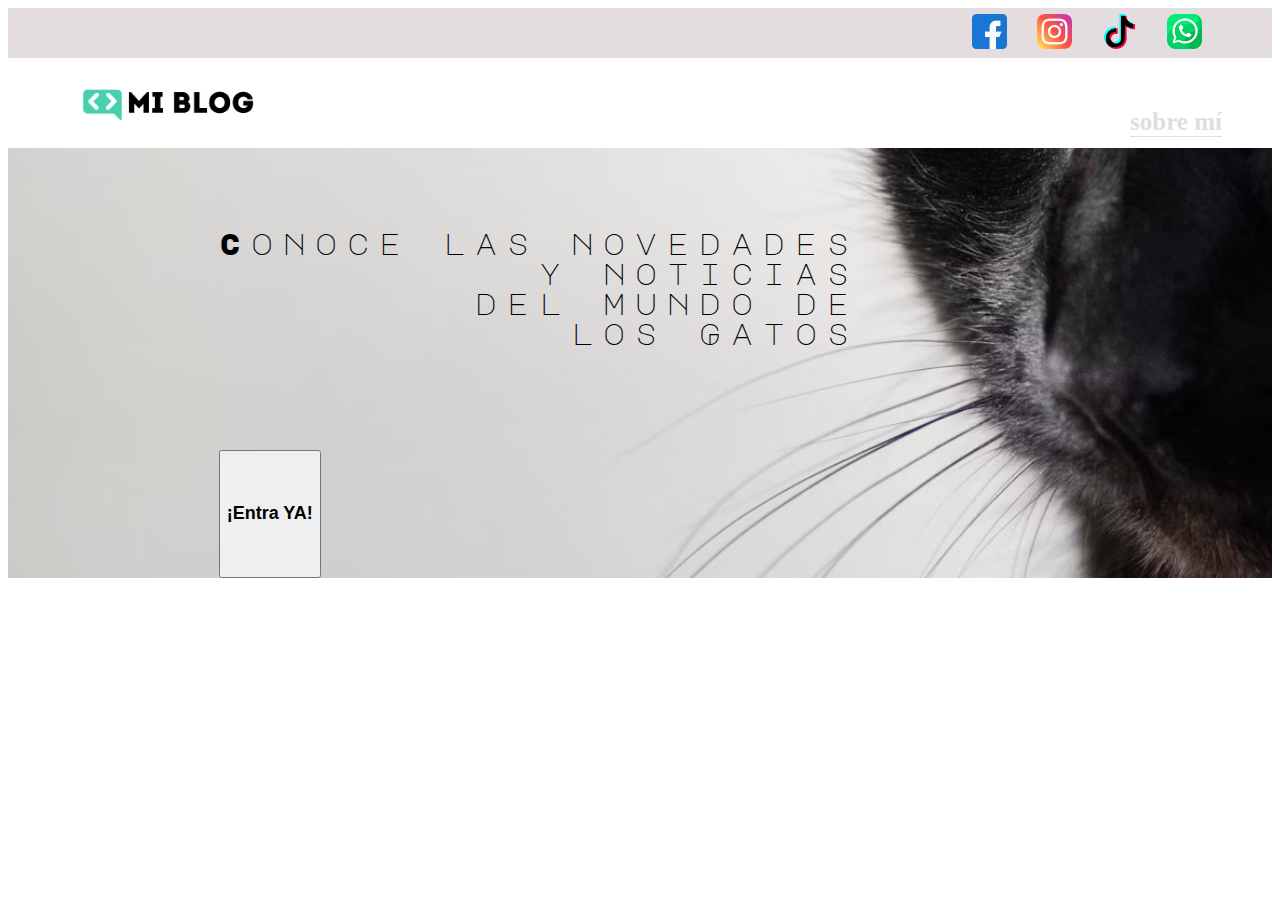
<file: index.html>
<!DOCTYPE html>
<html lang="en">
<head>
    <meta charset="UTF-8">
    <meta name="viewport" content="width=device-width, initial-scale=1.0">
    <link rel="stylesheet" type="text/css" media="screen"   href="./styles/main.css">
    <link rel="stylesheet" href="./styles/font/font/flaticon.css">

    <title>Gatos negros</title>
</head>
<body>
    <header>
        <section class="header-icons-container">
            <!-- linea azul con iconos a redes sociales -->
            <div class="icons">
                <a href="/"><span><img src="./assets/facebook.png" alt="Ir a Facebook" width="35px" height="35px"></span></a>
                <a href="/"><span><img src="./assets/instagram.png" alt="Ir a Instagram" width="35px" height="35px"></span></a>
                <a href="/"><span><img src="./assets/tik-tok.png" alt="Ir a Tik Tok" width="35px" height="35px"></span></a>
                <a href="/"><span><img src="./assets/whatsapp (1).png" alt="Ir a whatsapp" width="35px" height="35px"></span></a>
            </div>
        </section>
        <nav>
            <!-- linea blanca con acceso al blog y pagina sobre mi -->
            <section class="Logo-container">
                <a href="index.html"><img src="./assets/img/Logo-negro.png" alt="logotipo del blog"></a>
            </section>
            <section class="profile-link">
                <a href="./pages/aboutme.html">sobre mí</a>
            </section>
        </nav>
    </header>
    <main class="main">
        <section>
            <span class="main-text">
                Conoce las novedades <br>y noticias <br>del mundo de <br> los Gatos
            </span>
            <button class="main-buttom">
            <a href="./pages/blog.html" >¡Entra YA!</a>
        </button>
        </section>
    </main>
</body>
</html>
</file>
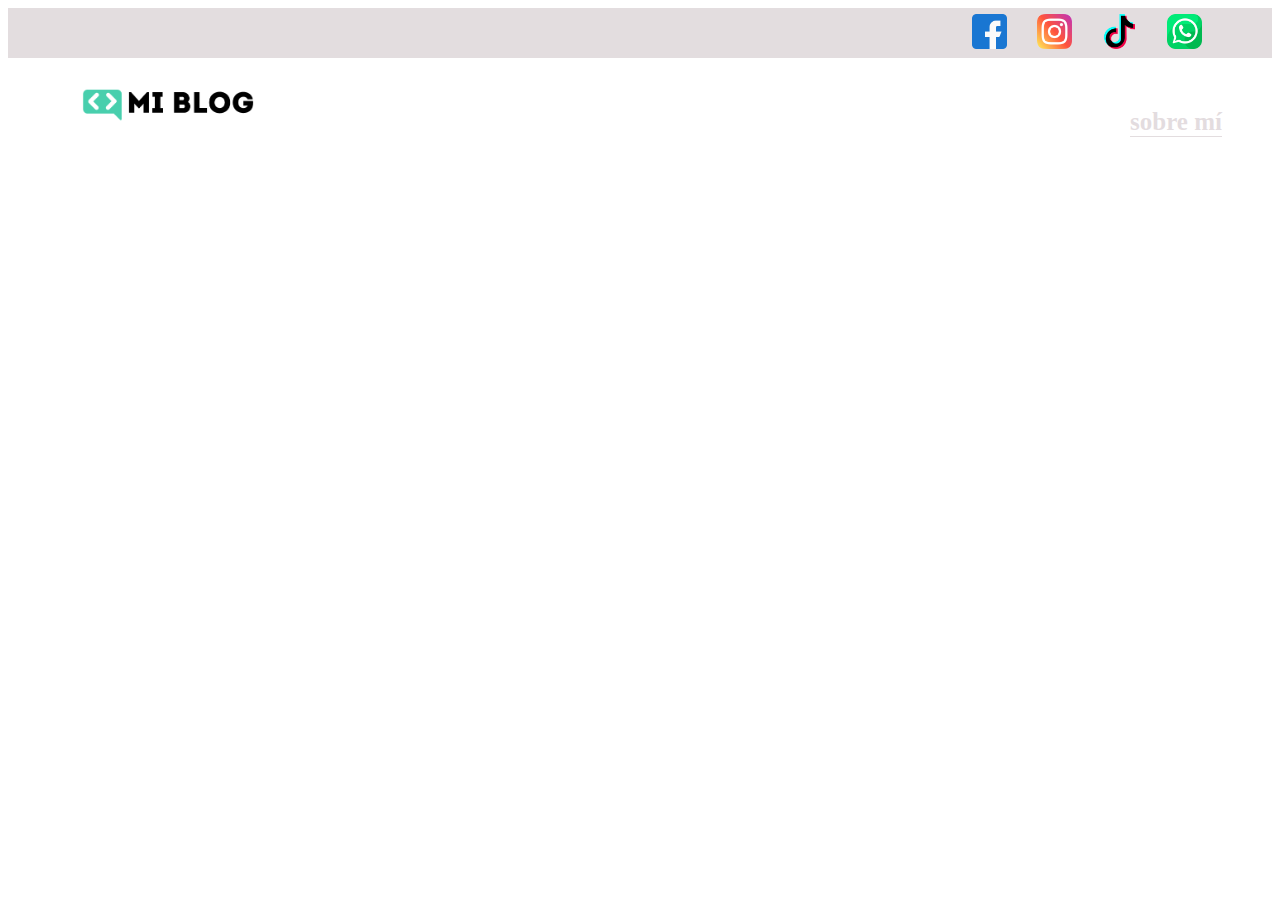
<file: pages/articule.html>
<!DOCTYPE html>
<html lang="en">
<head>
    <meta charset="UTF-8">
    <meta name="viewport" content="width=device-width, initial-scale=1.0">
    <link rel="stylesheet" type="text/css" media="screen"   href="../styles/main.css">
    <link rel="stylesheet" href="../styles/font/font/flaticon.css">
    <title>Un articulo</title>
</head>
<body>
    <header>
        <section class="header-icons-container">
            <!-- linea azul con iconos a redes sociales -->
            <div class="icons">
                <a href="/"><span><img src="../assets/facebook.png" alt="Ir a Facebook" width="35px" height="35px"></span></a>
                <a href="/"><span><img src="../assets/instagram.png" alt="Ir a Instagram" width="35px" height="35px"></span></a>
                <a href="/"><span><img src="../assets/tik-tok.png" alt="Ir a Tik Tok" width="35px" height="35px"></span></a>
                <a href="/"><span><img src="../assets/whatsapp (1).png" alt="Ir a whatsapp" width="35px" height="35px"></span></a>
            </div>
        </section>
        <nav>
            <!-- linea blanca con acceso al blog y pagina sobre mi -->
            <section class="Logo-container">
                <a href="index.html"><img src="../assets/img/Logo-negro.png" alt="logotipo del blog"></a>
            </section>
            <section class="profile-link">
                <a href="./pages/aboutme.html">sobre mí</a>
            </section>
        </nav>
    </header>
</body>
</html>
</file>
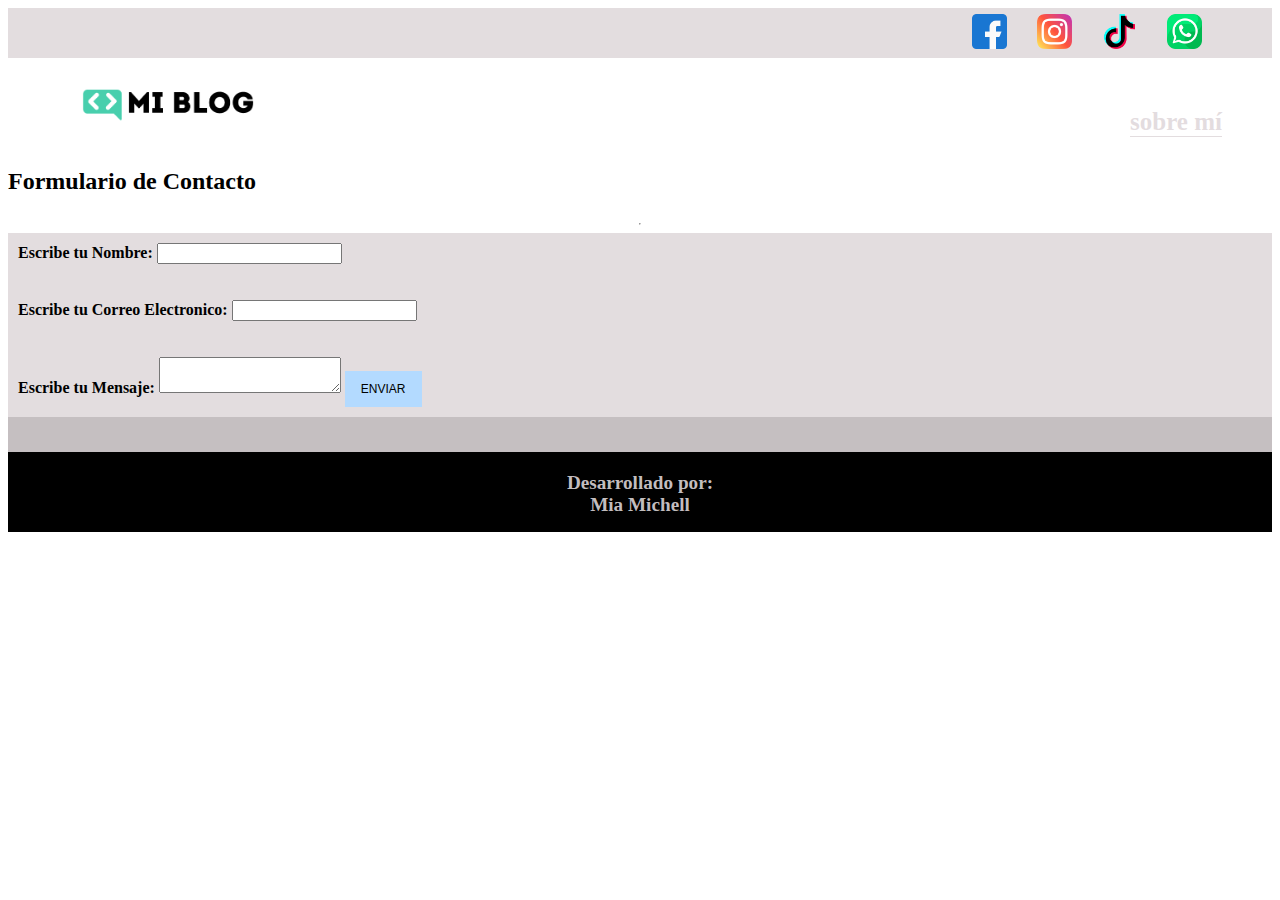
<file: pages/contacto.html>
<!DOCTYPE html>
<html lang="en">
<head>
    <meta charset="UTF-8">
    <meta name="viewport" content="width=device-width, initial-scale=1.0">
    <link rel="stylesheet" type="text/css" media="screen"   href="../styles/main.css">
    <link rel="stylesheet" href="../styles/font/font/flaticon.css">
    <title>Document</title>
</head>
<body>
    <title>Gatos negros</title>
</head>
<body>
    <header>
        <section class="header-icons-container">
            <!-- linea azul con iconos a redes sociales -->
            <div class="icons">
                <a href="/"><span><img src="../assets/facebook.png" alt="Ir a Facebook" width="35px" height="35px"></span></a>
                <a href="/"><span><img src="../assets/instagram.png" alt="Ir a Instagram" width="35px" height="35px"></span></a>
                <a href="/"><span><img src="../assets/tik-tok.png" alt="Ir a Tik Tok" width="35px" height="35px"></span></a>
                <a href="/"><span><img src="../assets/whatsapp (1).png" alt="Ir a whatsapp" width="35px" height="35px"></span></a>
            </div>
        </section>
        <nav>
            <!-- linea blanca con acceso al blog y pagina sobre mi -->
            <section class="Logo-container">
                <a href="index.html"><img src="../assets/img/Logo-negro.png" alt="logotipo del blog"></a>
            </section>
            <section class="profile-link">
                <a href="../pages/aboutme.html">sobre mí</a>
            </section>
        </nav>
    </header>
    <main class="blog-main">
        <h2> Formulario de Contacto</h2>
        <hr>
        <form action=""   method="post">
            <label for="nombre "> Escribe tu Nombre:</label>
            <input type="text" id="nombre" name="nombre">
            <br><br><br>
            <label for="mail"> Escribe tu Correo Electronico:
            <input type="mail" name="mail" id="mail">
            <br><br><br>
            <label for="Mensaje"> Escribe tu Mensaje:
                <textarea name="mensaje" id="mensaje"></textarea>
            </label>
            <button  class="blog-buttom"  type="summit" >
                ENVIAR
            </button>
            </label>
        </form>
    </main>
    <footer>
        <p>Desarrollado por: <br>
        Mia Michell</p>
    </footer>
</body>
</html>
</file>
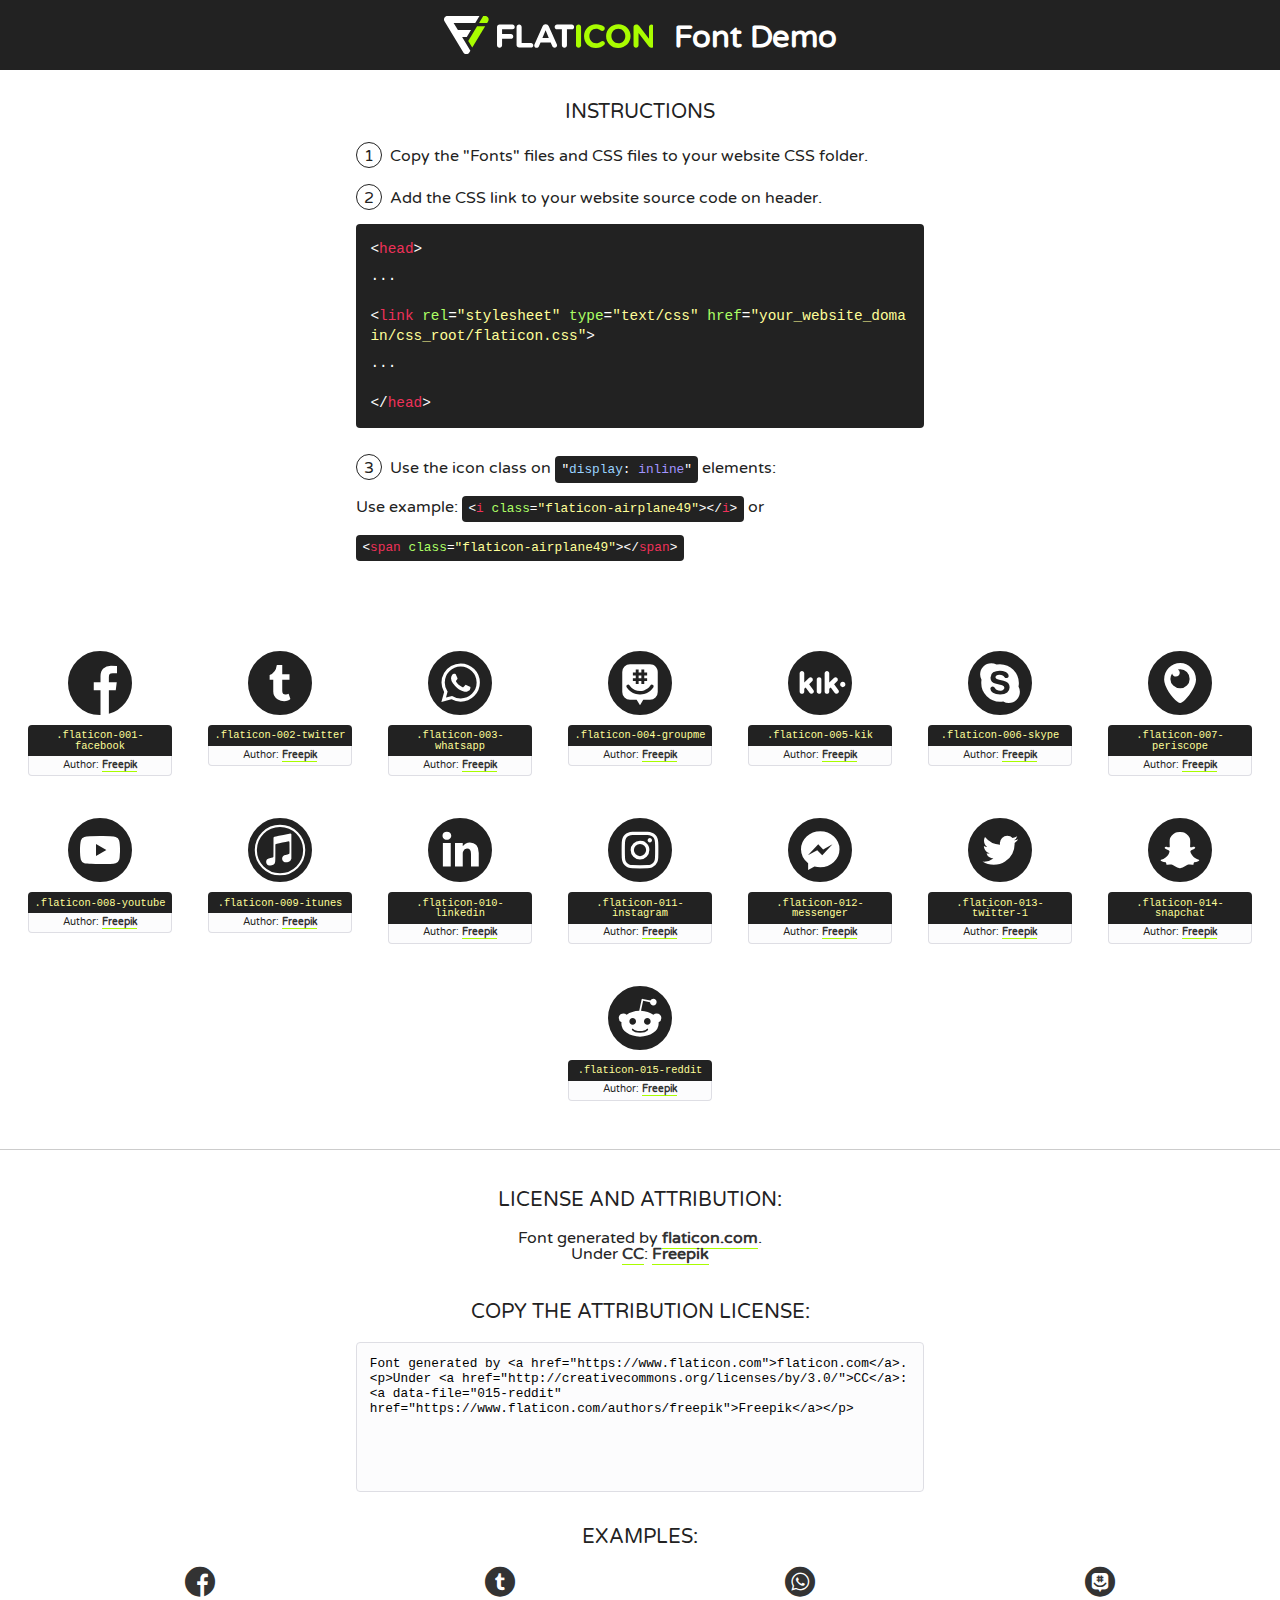
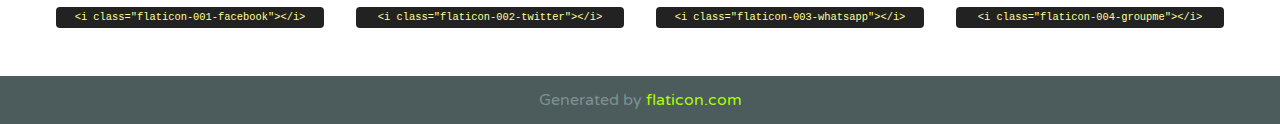
<file: styles/font/font/flaticon.html>
<!DOCTYPE html>
<!--
  Flaticon icon font: Flaticon
  Creation date: 20/12/2018 09:27
-->
<html>
<!DOCTYPE html>
<html>

<head>
    <title>Flaticon WebFont</title>
    <link href="http://fonts.googleapis.com/css?family=Varela+Round" rel="stylesheet" type="text/css" />
    <link rel="stylesheet" type="text/css" href="flaticon.css">
    <meta charset="UTF-8">
    <style>
    html, body, div, span, applet, object, iframe,
    h1, h2, h3, h4, h5, h6, p, blockquote, pre,
    a, abbr, acronym, address, big, cite, code,
    del, dfn, em, img, ins, kbd, q, s, samp,
    small, strike, strong, sub, sup, tt, var,
    b, u, i, center,
    dl, dt, dd, ol, ul, li,
    fieldset, form, label, legend,
    table, caption, tbody, tfoot, thead, tr, th, td,
    article, aside, canvas, details, embed, 
    figure, figcaption, footer, header, hgroup, 
    menu, nav, output, ruby, section, summary,
    time, mark, audio, video {
        margin: 0;
        padding: 0;
        border: 0;
        font-size: 100%;
        font: inherit;
        vertical-align: baseline;
    }
    /* HTML5 display-role reset for older browsers */
    article, aside, details, figcaption, figure, 
    footer, header, hgroup, menu, nav, section {
        display: block;
    }
    body {
        line-height: 1;
    }
    ol, ul {
        list-style: none;
    }
    blockquote, q {
        quotes: none;
    }
    blockquote:before, blockquote:after,
    q:before, q:after {
        content: '';
        content: none;
    }
    table {
        border-collapse: collapse;
        border-spacing: 0;
    }
    body {
        font-family: 'Varela Round', Helvetica, Arial, sans-serif;
        font-size: 16px;
        color: #222;
    }
    a {
        color: #333;
        border-bottom: 1px solid #a9fd00;
        font-weight: bold;
        text-decoration: none;
    }
    * {
        -moz-box-sizing: border-box;
        -webkit-box-sizing: border-box;
        box-sizing: border-box;
        margin: 0;
        padding: 0;
    }
    [class^="flaticon-"]:before, [class*=" flaticon-"]:before, [class^="flaticon-"]:after, [class*=" flaticon-"]:after {
        font-family: Flaticon;
        font-size: 30px;
        font-style: normal;
        margin-left: 20px;
        color: #333;
    }
    .wrapper {
        max-width: 600px;
        margin: auto;
        padding: 0 1em;
    }
    .title {
        font-size: 1.25em;
        text-align: center;
        margin-bottom: 1em;
        text-transform: uppercase;
    }
    header {
        text-align: center;
        background-color: #222;
        color: #fff;
        padding: 1em;
    }
    header .logo {
        width: 210px;
        height: 38px;
        display: inline-block;
        vertical-align: middle;
        margin-right: 1em;
        border: none;
    }
    header strong {
        font-size: 1.95em;
        font-weight: bold;
        vertical-align: middle;
        margin-top: 5px;
        display: inline-block;
    }
    .demo {
        margin: 2em auto;
        line-height: 1.25em;
    }
    .demo ul li {
        margin-bottom: 1em;
    }
    .demo ul li .num {
        color: #222;
        border-radius: 20px;
        display: inline-block;
        width: 26px;
        padding: 3px;
        height: 26px;
        text-align: center;
        margin-right: 0.5em;
        border: 1px solid #222;
    }
    .demo ul li code {
        background-color: #222;
        border-radius: 4px;
        padding: 0.25em 0.5em;
        display: inline-block;
        color: #fff;
        font-family: Consolas,Monaco,Lucida Console,Liberation Mono,DejaVu Sans Mono,Bitstream Vera Sans Mono,Courier New, monospace;
        font-weight: lighter;
        margin-top: 1em;
        font-size: 0.8em;
        word-break: break-all;
    }
    .demo ul li code.big {
        padding: 1em;
        font-size: 0.9em;
    }
    .demo ul li code .red {
        color: #EF3159;
    }
    .demo ul li code .green {
        color: #ACFF65;
    }
    .demo ul li code .yellow {
        color: #FFFF99;
    }
    .demo ul li code .blue {
        color: #99D3FF;
    }
    .demo ul li code .purple {
        color: #A295FF;
    }
    .demo ul li code .dots {
        margin-top: 0.5em;
        display: block;
    }
    #glyphs {
        border-bottom: 1px solid #ccc;
        padding: 2em 0;
        text-align: center;
    }
    .glyph {
        display: inline-block;
        width: 9em;
        margin: 1em;
        text-align: center;
        vertical-align: top;
        background: #FFF;
    }
    .glyph .glyph-icon {
        padding: 10px;
        display: block;
        font-family:"Flaticon";
        font-size: 64px;
        line-height: 1;
    }
    .glyph .glyph-icon:before {
        font-size: 64px;
        color: #222;
        margin-left: 0;
    }
    .class-name {
        font-size: 0.65em;
        background-color: #222;
        color: #fff;
        border-radius: 4px 4px 0 0;
        padding: 0.5em;
        color: #FFFF99;
        font-family: Consolas,Monaco,Lucida Console,Liberation Mono,DejaVu Sans Mono,Bitstream Vera Sans Mono,Courier New, monospace;
    }
    .author-name {
        font-size: 0.6em;
        background-color: #fcfcfd;
        border: 1px solid #DEDEE4;
        border-top: 0;
        border-radius: 0 0 4px 4px;
        padding: 0.5em;
    }
    .class-name:last-child {
        font-size: 10px;
        color:#888;
    }
    .class-name:last-child a {
        font-size: 10px;
        color:#555;
    }
    .class-name:last-child a:hover {
        color:#a9fd00;
    }
    .glyph > input {
        display: block;
        width: 100px;
        margin: 5px auto;
        text-align: center;
        font-size: 12px;
        cursor: text;
    }
    .glyph > input.icon-input {
        font-family:"Flaticon";
        font-size: 16px;
        margin-bottom: 10px;
    }
    .attribution .title {
        margin-top: 2em;
    }
    .attribution textarea {
        background-color: #fcfcfd;
        padding: 1em;
        border: none;
        box-shadow: none;
        border: 1px solid #DEDEE4;
        border-radius: 4px;
        resize: none;
        width: 100%;
        height: 150px;
        font-size: 0.8em;
        font-family: Consolas,Monaco,Lucida Console,Liberation Mono,DejaVu Sans Mono,Bitstream Vera Sans Mono,Courier New, monospace;
        -webkit-appearance: none;
    }
    .iconsuse {
        margin: 2em auto;
        text-align: center;
        max-width: 1200px;
    }
    .iconsuse:after {
        content: '';
        display: table;
        clear: both;
    }
    .iconsuse .image {
        float: left;
        width: 25%;
        padding: 0 1em;
    }
    .iconsuse .image p {
        margin-bottom: 1em;
    }
    .iconsuse .image span {
        display: block;
        font-size: 0.65em;
        background-color: #222;
        color: #fff;
        border-radius: 4px;
        padding: 0.5em;
        color: #FFFF99;
        margin-top: 1em;
        font-family: Consolas,Monaco,Lucida Console,Liberation Mono,DejaVu Sans Mono,Bitstream Vera Sans Mono,Courier New, monospace;
    }
    #footer {
        text-align: center;
        background-color: #4C5B5C;
        color: #7c9192;
        padding: 1em;
    }
    #footer a {
        border: none;
        color: #a9fd00;
        font-weight: normal;
    }
    @media (max-width: 960px) {
        .iconsuse .image {
            width: 50%;
        }
    }
    @media (max-width: 560px) {
        .iconsuse .image {
            width: 100%;
        }
    }
    </style>
</head>

<body class="characters-off">

    <header>
        <a href="https://www.flaticon.com" target="_blank" class="logo">
            <svg version="1.1" xmlns="http://www.w3.org/2000/svg" xmlns:xlink="http://www.w3.org/1999/xlink" xmlns:a="http://ns.adobe.com/AdobeSVGViewerExtensions/3.0/" viewBox="0 0 560.875 102.036" enable-background="new 0 0 560.875 102.036" xml:space="preserve">
                <defs>
                </defs>
                <g>
                    <g class="letters">
                        <path fill="#ffffff" d="M141.596,29.675c0-3.777,2.985-6.767,6.764-6.767h34.438c3.426,0,6.15,2.728,6.15,6.15
                        c0,3.43-2.724,6.149-6.15,6.149h-27.674v13.091h23.719c3.429,0,6.151,2.724,6.151,6.15c0,3.43-2.723,6.149-6.151,6.149h-23.719
                        v17.574c0,3.773-2.986,6.761-6.764,6.761c-3.779,0-6.764-2.989-6.764-6.761V29.675z"></path>
                        <path fill="#ffffff" d="M193.844,29.149c0-3.781,2.985-6.767,6.764-6.767c3.776,0,6.763,2.985,6.763,6.767v42.957h25.039
                        c3.426,0,6.149,2.726,6.149,6.153c0,3.425-2.723,6.15-6.149,6.15h-31.802c-3.779,0-6.764-2.986-6.764-6.768V29.149z"></path>
                        <path fill="#ffffff" d="M241.891,75.71l21.438-48.407c1.492-3.341,4.215-5.357,7.906-5.357h0.792
                        c3.686,0,6.323,2.017,7.815,5.357l21.439,48.407c0.436,0.967,0.701,1.845,0.701,2.723c0,3.602-2.809,6.501-6.414,6.501
                        c-3.161,0-5.269-1.845-6.499-4.655l-4.132-9.661h-27.059l-4.301,10.102c-1.144,2.631-3.426,4.214-6.237,4.214
                        c-3.517,0-6.24-2.81-6.24-6.325C241.1,77.64,241.451,76.677,241.891,75.71z M279.932,58.666l-8.521-20.297l-8.526,20.297H279.932
                        z"></path>
                        <path fill="#ffffff" d="M314.864,35.387H301.86c-3.429,0-6.239-2.813-6.239-6.238c0-3.429,2.811-6.24,6.239-6.24h39.533
                        c3.426,0,6.237,2.811,6.237,6.24c0,3.425-2.811,6.238-6.237,6.238h-13.001v42.785c0,3.773-2.99,6.761-6.764,6.761
                        c-3.779,0-6.764-2.989-6.764-6.761V35.387z"></path>
                        <path fill="#A9FD00" d="M352.615,29.149c0-3.781,2.985-6.767,6.767-6.767c3.774,0,6.761,2.985,6.761,6.767v49.024
                        c0,3.773-2.987,6.761-6.761,6.761c-3.781,0-6.767-2.989-6.767-6.761V29.149z"></path>
                        <path fill="#A9FD00" d="M374.132,53.836v-0.179c0-17.481,13.178-31.801,32.065-31.801c9.22,0,15.459,2.458,20.557,6.238
                        c1.402,1.054,2.637,2.985,2.637,5.357c0,3.692-2.985,6.59-6.681,6.59c-1.845,0-3.071-0.702-4.044-1.319
                        c-3.776-2.813-7.729-4.393-12.562-4.393c-10.364,0-17.831,8.611-17.831,19.154v0.173c0,10.542,7.291,19.329,17.831,19.329
                        c5.715,0,9.492-1.756,13.359-4.834c1.049-0.874,2.458-1.491,4.039-1.491c3.429,0,6.325,2.813,6.325,6.236
                        c0,2.106-1.056,3.78-2.282,4.834c-5.539,4.834-12.036,7.733-21.878,7.733C387.572,85.464,374.132,71.493,374.132,53.836z"></path>
                        <path fill="#A9FD00" d="M433.009,53.836v-0.179c0-17.481,13.79-31.801,32.766-31.801c18.981,0,32.592,14.143,32.592,31.628v0.173
                        c0,17.483-13.785,31.807-32.769,31.807C446.625,85.464,433.009,71.32,433.009,53.836z M484.224,53.836v-0.179
                        c0-10.539-7.725-19.326-18.626-19.326c-10.893,0-18.449,8.611-18.449,19.154v0.173c0,10.542,7.73,19.329,18.626,19.329
                        C476.676,72.986,484.224,64.378,484.224,53.836z"></path>
                        <path fill="#A9FD00" d="M506.233,29.321c0-3.774,2.99-6.763,6.767-6.763h1.401c3.252,0,5.183,1.583,7.029,3.953l26.093,34.265
                        V29.059c0-3.692,2.99-6.677,6.681-6.677c3.683,0,6.671,2.985,6.671,6.677v48.934c0,3.78-2.987,6.765-6.764,6.765h-0.436
                        c-3.257,0-5.188-1.581-7.034-3.953l-27.056-35.492v32.944c0,3.687-2.985,6.676-6.678,6.676c-3.683,0-6.673-2.989-6.673-6.676
                        V29.321z"></path>
                    </g>
                    <g class="insignia">
                        <path fill="#ffffff" d="M48.372,56.137h12.517l11.156-18.537H37.186L25.688,18.539h57.825L94.668,0H9.271
                        C5.925,0,2.842,1.801,1.198,4.716c-1.644,2.907-1.593,6.482,0.134,9.343l50.38,83.501c1.678,2.781,4.689,4.476,7.938,4.476
                        c3.246,0,6.257-1.695,7.935-4.476l2.898-4.804L48.372,56.137z"></path>
                        <g class="i">
                            <path fill="#A9FD00" d="M93.575,18.539h0.031v0.004l21.652,0.004l2.705-4.488c1.727-2.861,1.778-6.436,0.133-9.343
                            C116.454,1.801,113.371,0,110.026,0h-5.294L93.575,18.539z"></path>
                            <polygon fill="#A9FD00" points="88.291,27.356 64.725,66.486 75.519,84.404 109.942,27.356"></polygon>
                        </g>
                    </g>
                </g>
            </svg>
        </a>
        <strong>Font Demo</strong>
    </header>


    <section class="demo wrapper">

        <p class="title">Instructions</p>

        <ul>
            <li>
                <span class="num">1</span>Copy the "Fonts" files and CSS files to your website CSS folder.
            </li>
            <li>
                <span class="num">2</span>Add the CSS link to your website source code on header.
                <code class="big">
                    &lt;<span class="red">head</span>&gt;
                    <br/><span class="dots">...</span>
                    <br/>&lt;<span class="red">link</span> <span class="green">rel</span>=<span class="yellow">"stylesheet"</span> <span class="green">type</span>=<span class="yellow">"text/css"</span> <span class="green">href</span>=<span class="yellow">"your_website_domain/css_root/flaticon.css"</span>&gt;
                    <br/><span class="dots">...</span>
                    <br/>&lt;/<span class="red">head</span>&gt;
                </code>
            </li>

            <li>
                <p>
                    <span class="num">3</span>Use the icon class on <code>"<span class="blue">display</span>:<span class="purple"> inline</span>"</code> elements:
                    <br />
                    Use example: <code>&lt;<span class="red">i</span> <span class="green">class</span>=<span class="yellow">&quot;flaticon-airplane49&quot;</span>&gt;&lt;/<span class="red">i</span>&gt;</code> or <code>&lt;<span class="red">span</span> <span class="green">class</span>=<span class="yellow">&quot;flaticon-airplane49&quot;</span>&gt;&lt;/<span class="red">span</span>&gt;</code>
            </li>
        </ul>

    </section>




   <section id="glyphs">          
    
      
        <div class="glyph"><div class="glyph-icon flaticon-001-facebook"></div>
            <div class="class-name">.flaticon-001-facebook</div>
            <div class="author-name">Author: <a data-file="001-facebook" href="https://www.flaticon.com/authors/freepik">Freepik</a> </div> 
        </div>        
        
        <div class="glyph"><div class="glyph-icon flaticon-002-twitter"></div>
            <div class="class-name">.flaticon-002-twitter</div>
            <div class="author-name">Author: <a data-file="002-twitter" href="https://www.flaticon.com/authors/freepik">Freepik</a> </div> 
        </div>        
        
        <div class="glyph"><div class="glyph-icon flaticon-003-whatsapp"></div>
            <div class="class-name">.flaticon-003-whatsapp</div>
            <div class="author-name">Author: <a data-file="003-whatsapp" href="https://www.flaticon.com/authors/freepik">Freepik</a> </div> 
        </div>        
        
        <div class="glyph"><div class="glyph-icon flaticon-004-groupme"></div>
            <div class="class-name">.flaticon-004-groupme</div>
            <div class="author-name">Author: <a data-file="004-groupme" href="https://www.flaticon.com/authors/freepik">Freepik</a> </div> 
        </div>        
        
        <div class="glyph"><div class="glyph-icon flaticon-005-kik"></div>
            <div class="class-name">.flaticon-005-kik</div>
            <div class="author-name">Author: <a data-file="005-kik" href="https://www.flaticon.com/authors/freepik">Freepik</a> </div> 
        </div>        
        
        <div class="glyph"><div class="glyph-icon flaticon-006-skype"></div>
            <div class="class-name">.flaticon-006-skype</div>
            <div class="author-name">Author: <a data-file="006-skype" href="https://www.flaticon.com/authors/freepik">Freepik</a> </div> 
        </div>        
        
        <div class="glyph"><div class="glyph-icon flaticon-007-periscope"></div>
            <div class="class-name">.flaticon-007-periscope</div>
            <div class="author-name">Author: <a data-file="007-periscope" href="https://www.flaticon.com/authors/freepik">Freepik</a> </div> 
        </div>        
        
        <div class="glyph"><div class="glyph-icon flaticon-008-youtube"></div>
            <div class="class-name">.flaticon-008-youtube</div>
            <div class="author-name">Author: <a data-file="008-youtube" href="https://www.flaticon.com/authors/freepik">Freepik</a> </div> 
        </div>        
        
        <div class="glyph"><div class="glyph-icon flaticon-009-itunes"></div>
            <div class="class-name">.flaticon-009-itunes</div>
            <div class="author-name">Author: <a data-file="009-itunes" href="https://www.flaticon.com/authors/freepik">Freepik</a> </div> 
        </div>        
        
        <div class="glyph"><div class="glyph-icon flaticon-010-linkedin"></div>
            <div class="class-name">.flaticon-010-linkedin</div>
            <div class="author-name">Author: <a data-file="010-linkedin" href="https://www.flaticon.com/authors/freepik">Freepik</a> </div> 
        </div>        
        
        <div class="glyph"><div class="glyph-icon flaticon-011-instagram"></div>
            <div class="class-name">.flaticon-011-instagram</div>
            <div class="author-name">Author: <a data-file="011-instagram" href="https://www.flaticon.com/authors/freepik">Freepik</a> </div> 
        </div>        
        
        <div class="glyph"><div class="glyph-icon flaticon-012-messenger"></div>
            <div class="class-name">.flaticon-012-messenger</div>
            <div class="author-name">Author: <a data-file="012-messenger" href="https://www.flaticon.com/authors/freepik">Freepik</a> </div> 
        </div>        
        
        <div class="glyph"><div class="glyph-icon flaticon-013-twitter-1"></div>
            <div class="class-name">.flaticon-013-twitter-1</div>
            <div class="author-name">Author: <a data-file="013-twitter-1" href="https://www.flaticon.com/authors/freepik">Freepik</a> </div> 
        </div>        
        
        <div class="glyph"><div class="glyph-icon flaticon-014-snapchat"></div>
            <div class="class-name">.flaticon-014-snapchat</div>
            <div class="author-name">Author: <a data-file="014-snapchat" href="https://www.flaticon.com/authors/freepik">Freepik</a> </div> 
        </div>        
        
        <div class="glyph"><div class="glyph-icon flaticon-015-reddit"></div>
            <div class="class-name">.flaticon-015-reddit</div>
            <div class="author-name">Author: <a data-file="015-reddit" href="https://www.flaticon.com/authors/freepik">Freepik</a> </div> 
        </div>        
        

    </section>



    <section class="attribution wrapper"   style="text-align:center;">

      <div class="title">License and attribution:</div><div class="attrDiv">Font generated by <a href="https://www.flaticon.com">flaticon.com</a>. <div><p>Under <a href="http://creativecommons.org/licenses/by/3.0/">CC</a>: <a data-file="015-reddit" href="https://www.flaticon.com/authors/freepik">Freepik</a></p>  </div>
      </div>
      <div class="title">Copy the Attribution License:</div>

    <textarea onclick="this.focus();this.select();">Font generated by &lt;a href=&quot;https://www.flaticon.com&quot;&gt;flaticon.com&lt;/a&gt;. <p>Under <a href="http://creativecommons.org/licenses/by/3.0/">CC</a>: <a data-file="015-reddit" href="https://www.flaticon.com/authors/freepik">Freepik</a></p>  
     </textarea>

    </section>

    <section class="iconsuse">

          <div class="title">Examples:</div>            
             
            <div class="image">
                <p>
                    <i class="glyph-icon flaticon-001-facebook"></i> 
                    <span>&lt;i class=&quot;flaticon-001-facebook&quot;&gt;&lt;/i&gt;</span>
                </p>
            </div>
            
            <div class="image">
                <p>
                    <i class="glyph-icon flaticon-002-twitter"></i> 
                    <span>&lt;i class=&quot;flaticon-002-twitter&quot;&gt;&lt;/i&gt;</span>
                </p>
            </div>
            
            <div class="image">
                <p>
                    <i class="glyph-icon flaticon-003-whatsapp"></i> 
                    <span>&lt;i class=&quot;flaticon-003-whatsapp&quot;&gt;&lt;/i&gt;</span>
                </p>
            </div>
            
            <div class="image">
                <p>
                    <i class="glyph-icon flaticon-004-groupme"></i> 
                    <span>&lt;i class=&quot;flaticon-004-groupme&quot;&gt;&lt;/i&gt;</span>
                </p>
            </div>
                       
        </div>
                            
    </section>

<div id="footer">
    <div>Generated by <a href="https://www.flaticon.com">flaticon.com</a>
    </div>
</div>



</body>
</html>
</file>
<file: styles/main.css>
@import url('https://fonts.googleapis.com/css2?family=EB+Garamond:ital,wght@0,400..800;1,400..800&family=Major+Mono+Display&family=Platypi:ital,wght@0,300..800;1,300..800&display=swap');
  
  



:root {
    --color-primary: #dfd8dbe1;
    --color-light: #b3daff;
    --color-black: #000000;
    --color-white: #FFFFFF;
    --font-medium: 1.4rem;
    --font-large: 1.6rem;
}


body {
    
    /*position: fixed;*/
    top: 0;
    left: 0;
    right: 0;
    bottom: 0;
}

a {
    text-decoration: none;
    color: var(--color-light);
}

header{
    width: 100%;
    height: 140px;
    display: grid;
    grid-template-rows: 1fr 1fr ;
}

header .header-icons-container {
    width: 100%;
    height: 50px;
    display: grid;
    background-color: var(--color-primary);
}

.header-icons-container .icons {
    width: 300px;
    height: Auto;
    display: flex;
    align-items: center;
    justify-content:space-between;
    justify-self: end;
    margin-right: 50px;
}
nav{
    display: grid;
    grid-template-columns: 1fr 1fr;
    height: 90px;
}
nav .Logo-container{
    margin-left: 50px;
}

nav .Logo-container img{
    width: 220px;
    margin-top: 10px;
}

nav .profile-link{
    display: flex;
    align-items: center;
    justify-content: flex-end;
    margin: 50px;
}

nav .profile-link a {
    color: var(--color-primary);
    border-bottom: 1px solid var(--color-primary);
    font-weight: bold;
    font-size: 25px;
}
.main{
    display: grid;
    grid-template-columns: 1fr 4fr 1fr;
    height: 100%;
    background-image: url('../assets/img/gato.avif ');
    background-position: center;
    background-repeat: no-repeat;
    background-size: cover;
}

.main section{
    display: grid;
    grid-column: 2;
    justify-items: start;
    height: 350px;
    margin-top: 80px;
}

.main-text{
    font-family: 'Major Mono Display', Platypi ;
    font-size: 30px;
    font-weight: 700px;
    letter-spacing: 10px;
    text-align: end;
}
main-buttom{
    width: 110px;
    height: 50px;
    background: var(--color-primary);
    display: grid;
    align-items: center;
}
.main-buttom a{
    font-weight: 700;
    font-size: 18px;
    color: var(--color-black);
    box-shadow: -11px 13px 36px -12px rgba(0, 0, 0, 1);
    
}
.main-buttom a button: :hover{
    background-color: 
}

.blog-main{
    display: grid;

}

.blog-news-container {
    display: grid;
    background-color: #e6e9ed;
    padding: 0 50px 40px ;
}

.blog-main-new{
    display: grid;
    grid-template-columns: 2fr 1fr;
    grid-template-rows: 2fr;
}

.blog-news-img-container{
    grid-column: 1;
}
.blog-news-img-container img{
    width: 35%;
}

.blog-news-info-container{
    grid-column: 2;

}

.blog-news-info-container p {
    margin-bottom: 75px;
}

.blog-buttom:hover {
    border: 1px solid var()
}

.blog-buttom {
    border: 1px solid var(--color-light);
    padding:10px 15px;
    font-size: 12px;
    background-color: var(--color-light);
    color: var(--color-black)
}

.blog-buttom:hover{
border: var(--color-white);
color: var(var(--color-white));
background-color: var(--color-primary);

}

.blog-posts-container .post-container {
    display: inline-block;
    padding-left: 10px;
    max-width: 30%;
    margin-bottom: 50px;
}

.blog-posts-container .post-container img{
    width: 50%;

}

.blog-posts-container .post-container p{
    font-family: 'EB+Garamound';
    margin-bottom: 35px;

}

.blog-posts-container .post-container p:nth-child(2){
    font-weight: bold;
    color: var(--color-black);
    font-size:large;
}

footer{
    width: 100%;
    height: 80px;
    background-color: var(--color-black);
    border-top: 35px solid var(--color-primary);
    text-align: center;

}

footer p{
    font-family:'EB+Garamound';
    font-size: larger;
    font-weight: bold;
    color: var(--color-primary);
    margin-top: 20px;
}

.aboutme{
    display: grid;
}

form{
    padding: 10px;
    font-family:'EB+Garamound';
    background-color: var(--color-primary);
}
label{
    font-weight: bold;

}
</file>
<file: styles/font/font/flaticon.css>
/*
  	Flaticon icon font: Flaticon
  	Creation date: 20/12/2018 09:27
  	*/

@font-face {
  font-family: "Flaticon";
  src: url("./Flaticon.eot");
  src: url("./Flaticon.eot?#iefix") format("embedded-opentype"),
       url("./Flaticon.woff") format("woff"),
       url("./Flaticon.ttf") format("truetype"),
       url("./Flaticon.svg#Flaticon") format("svg");
  font-weight: normal;
  font-style: normal;
}

@media screen and (-webkit-min-device-pixel-ratio:0) {
  @font-face {
    font-family: "Flaticon";
    src: url("./Flaticon.svg#Flaticon") format("svg");
  }
}

[class^="flaticon-"]:before, [class*=" flaticon-"]:before,
[class^="flaticon-"]:after, [class*=" flaticon-"]:after {   
  font-family: Flaticon;
        font-size: 30px;
font-style: normal;
margin-left: 20px;
}

.flaticon-001-facebook:before { content: "\f100"; }
.flaticon-002-twitter:before { content: "\f101"; }
.flaticon-003-whatsapp:before { content: "\f102"; }
.flaticon-004-groupme:before { content: "\f103"; }
.flaticon-005-kik:before { content: "\f104"; }
.flaticon-006-skype:before { content: "\f105"; }
.flaticon-007-periscope:before { content: "\f106"; }
.flaticon-008-youtube:before { content: "\f107"; }
.flaticon-009-itunes:before { content: "\f108"; }
.flaticon-010-linkedin:before { content: "\f109"; }
.flaticon-011-instagram:before { content: "\f10a"; }
.flaticon-012-messenger:before { content: "\f10b"; }
.flaticon-013-twitter-1:before { content: "\f10c"; }
.flaticon-014-snapchat:before { content: "\f10d"; }
.flaticon-015-reddit:before { content: "\f10e"; }
</file>
